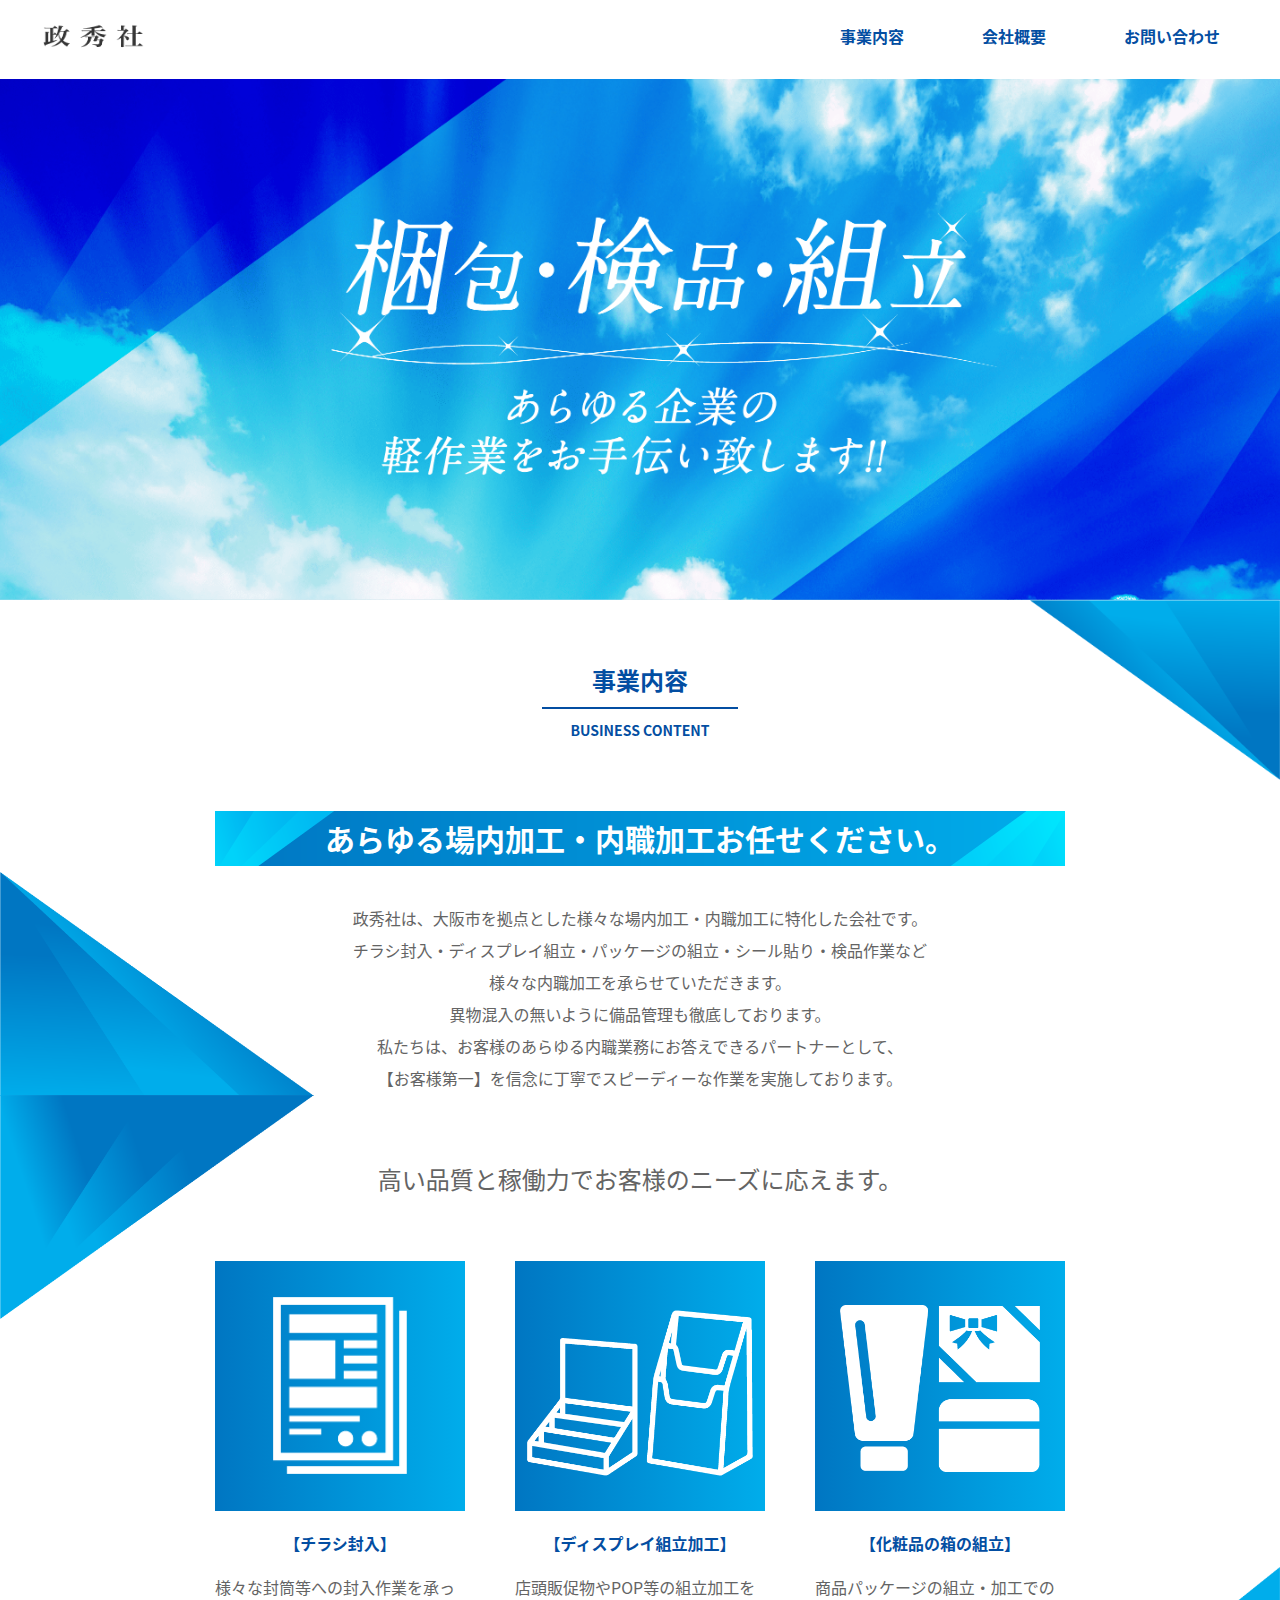
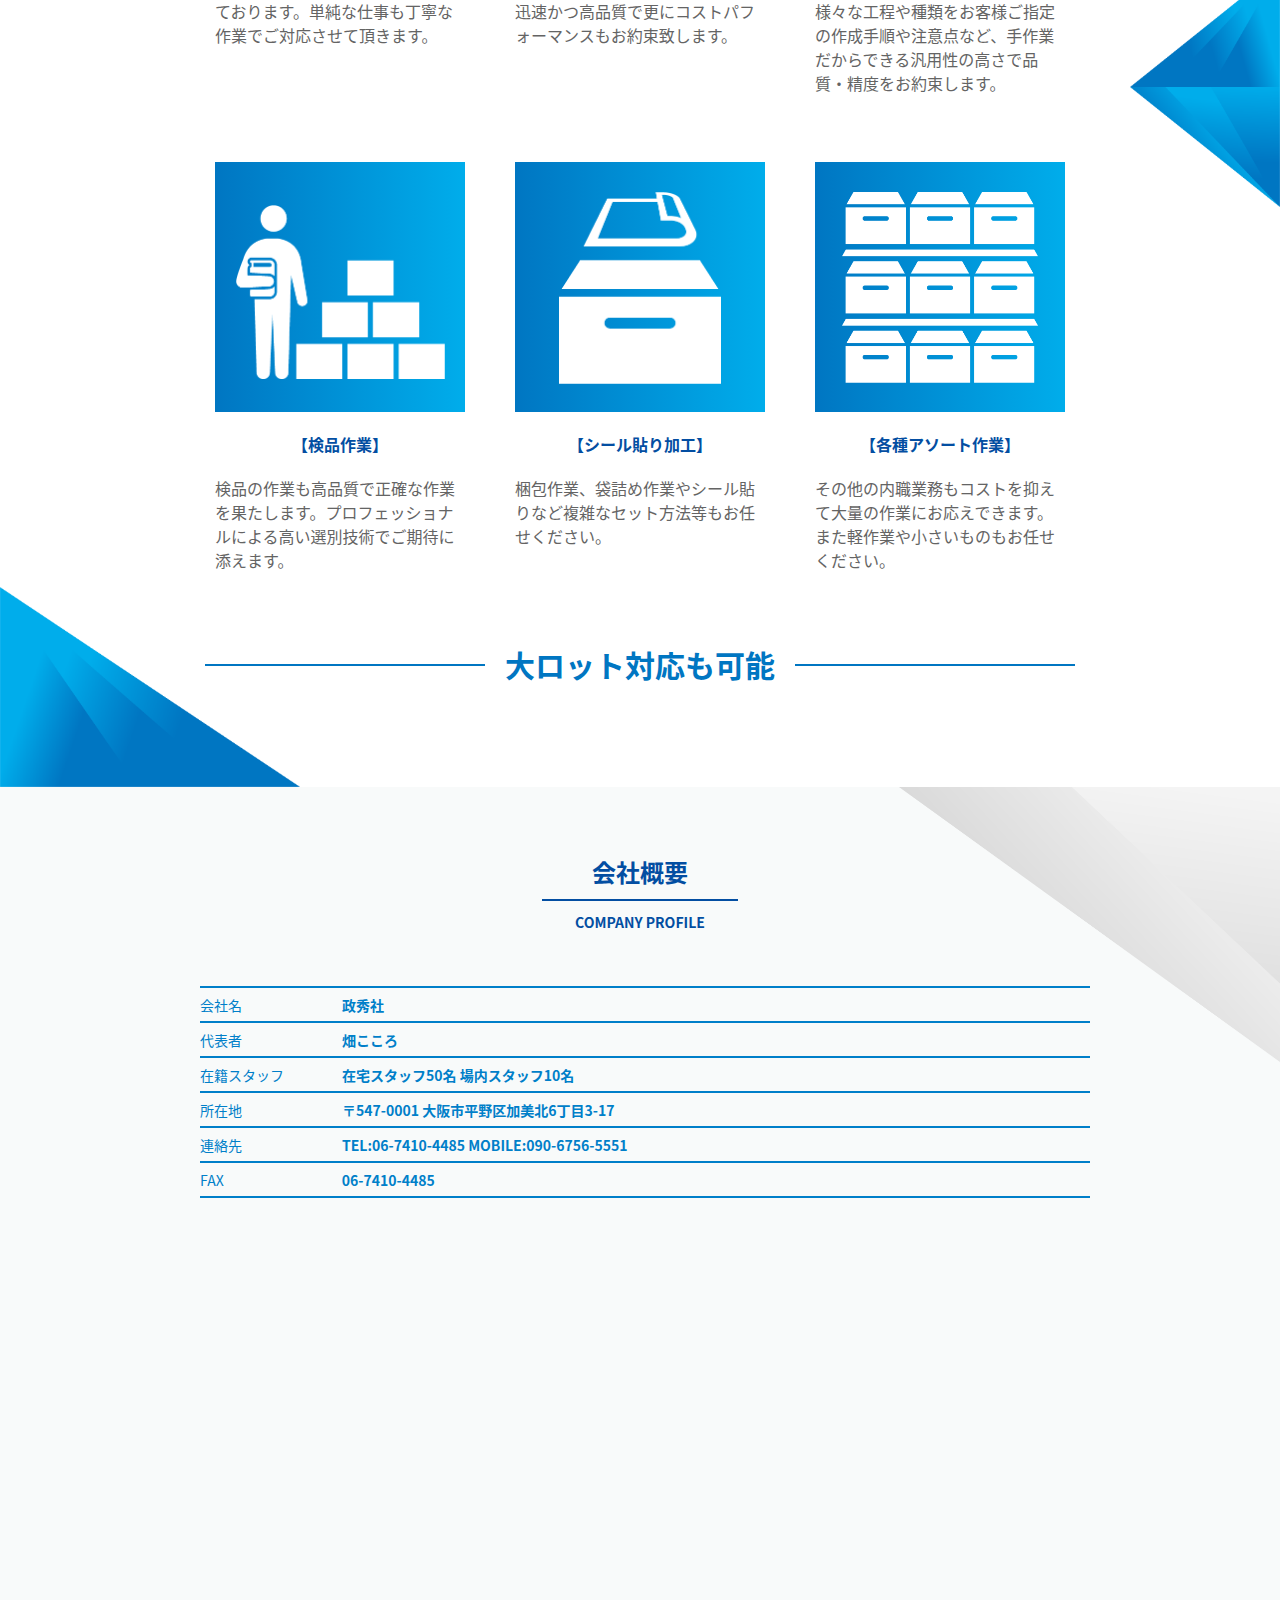
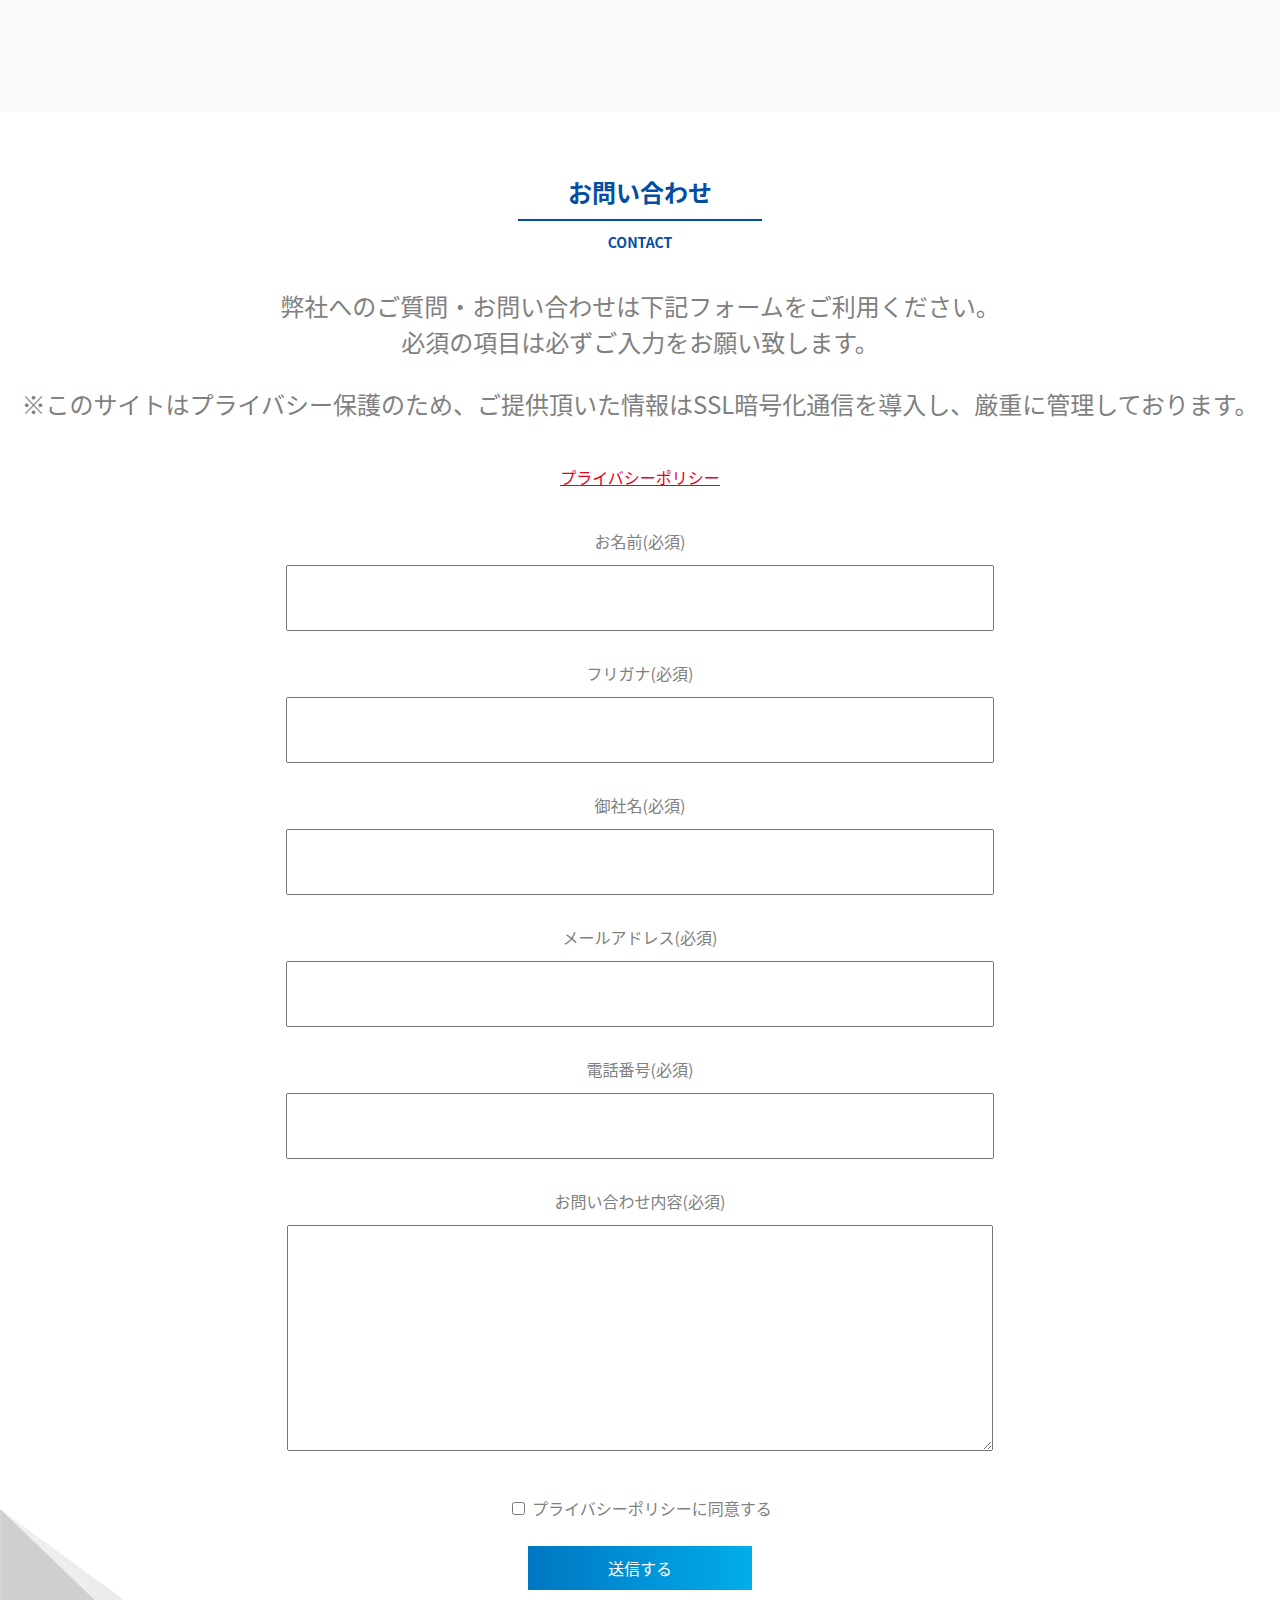
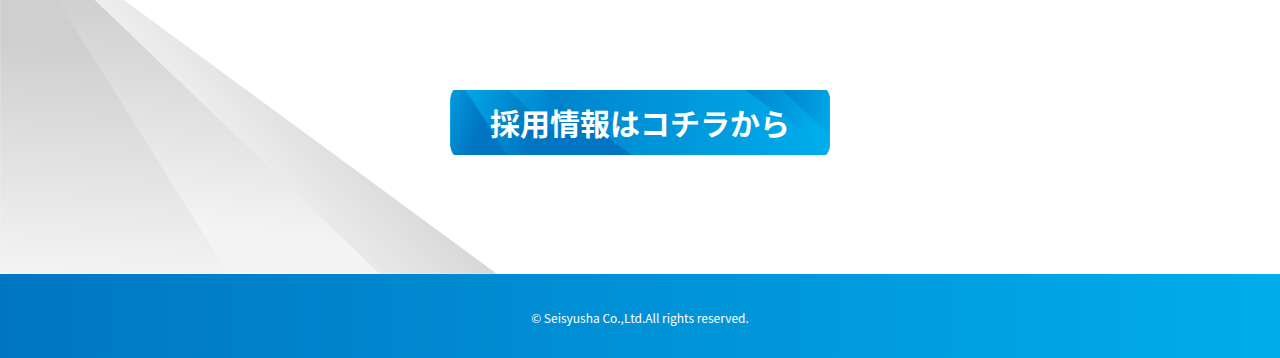
<file: index.html>
<!DOCTYPE html>
<html lang="ja">

<head>
    <meta charset="UTF-8">
    <meta http-equiv="X-UA-Compatible" content="IE=edge">
    <meta name="format-detection" content="telephone=no">
    <meta name="viewport" content="width=device-width, initial-scale=1.0">
    <title>政秀社</title>
    <link rel="stylesheet" href="./css/reset.css">
    <link rel="stylesheet" href="./css/style.css">
</head>

<body>
    <header class="header">
        <div class="header-inner">
            <h1 class="header-logo"><img src="./img/seishusya-logo.png" alt="政秀社"></h1>
            <button class="nav-btn" id="nav-btn" type="button" aria-label="メニュー"><span></span><span></span><span></span></button>
            <div class="nav" id="nav">
                <nav class="nav-wrap">
                    <ul class="nav-list">
                        <li class="item"><a href="#business">事業内容</a></li>
                        <li class="item"><a href="#company">会社概要</a></li>
                        <li class="item" id="contact-line"><a href="#contact">お問い合わせ</a></li>
                        <div class="back-top"><a href="#">TOPに戻る</a></div>
                    </ul>
                </nav>
            </div>
        </div>
    </header>

    <main>
        <section class="business" id="business">
            <div class="inner">
                <h2 class="cmn-title">
                    <div class="main"><a>事業内容</a></div>
                    <div class="sub">BUSINESS CONTENT</div>
                </h2>
                <div class="triangle-1"><img src="./img/triangle-1.png" alt=""></div>
                <div class="triangle-2"><img src="./img/triangle-2.png" alt=""></div>
                <div class="triangle-3"><img src="./img/triangle-3.png" alt=""></div>
                <div class="triangle-4"><img src="./img/triangle-4.png" alt=""></div>
                <div class="triangle-5"><img src="./img/triangle-5.png" alt=""></div>
                <div class="triangle-6"><img src="./img/triangle-6.png" alt=""></div>
                <div class="triangle-sp-1"><img src="./img/triangle-4.png" alt=""></div>
                <div class="triangle-sp-2"><img src="./img/triangle-5.png" alt=""></div>
                <div class="triangle-sp-3"><img src="./img/triangle-2.png" alt=""></div>
                <div class="triangle-sp-4"><img src="./img/triangle-3.png" alt=""></div>
                <div class="business-cont">
                    <div class="business-message">
                        <p class="main-desc">あらゆる場内加工・内職加工<br class="sp">お任せください。</p>
                        <p class="sub-desc">
                            政秀社は、大阪市を拠点とした<br class="sp">様々な場内加工・内職加工に特化した会社です。<br>
                            チラシ封入・ディスプレイ組立・パッケージの組立・<br class="sp">シール貼り・検品作業など<br>
                            様々な内職加工を承らせていただきます。<br>
                            異物混入の無いように備品管理も徹底しております。<br>
                            私たちは、お客様のあらゆる内職業務に<br class="sp">お答えできるパートナーとして、<br>
                            【お客様第一】を信念に<br class="sp">丁寧でスピーディーな作業を<br class="sp">実施しております。
                        </p>
                        <p class="declare">高い品質と稼働力で<br class="sp">お客様のニーズに応えます。</p>
                    </div>
                    <ul class="business-list">
                        <div class="business-list-inner1">
                            <li class="business-item">
                                <div class="image1"><img src="./img/chirashi.png" alt=""></div>
                                <div class="text">
                                    <div class="title">【チラシ封入】</div>
                                    <p class="desc">様々な封筒等への封入作業を承っております。<br class="sp">単純な仕事も丁寧な作業で<br class="sp">ご対応させて頂きます。</p>
                                </div>
                            </li>
                            <li class="business-item">
                                <div class="image2"><img src="./img/display.png" alt=""></div>
                                <div class="text">
                                    <div class="title">【ディスプレイ組立加工】</div>
                                    <p class="desc">店頭販促物やPOP等の組立加工を迅速かつ<br class="sp">高品質で更にコストパフォーマンスも<br class="sp">お約束致します。</p>
                                </div>
                            </li>
                            <li class="business-item">
                                <div class="image3"><img src="./img/cosme.png" alt=""></div>
                                <div class="text">
                                    <div class="title">【化粧品の箱の組立】</div>
                                    <p class="desc">商品パッケージの組立・加工での様々な工程や<br class="sp">種類をお客様ご指定の作成手順や注意点など、<br class="sp">手作業だからできる汎用性の高さで<br class="sp">品質・精度をお約束します。</p>
                                </div>
                            </li>
                        </div>
                        <div class="business-list-inner2">
                            <li class="business-item">
                                <div class="image1"><img src="./img/check.png" alt=""></div>
                                <div class="text">
                                    <div class="title">【検品作業】</div>
                                    <p class="desc">検品の作業も高品質で正確な<br class="sp">作業を果たします。プロフェッショナルによる<br class="sp">高い選別技術でご期待に添えます。</p>
                                </div>
                            </li>
                            <li class="business-item">
                                <div class="image2"><img src="./img/seal.png" alt=""></div>
                                <div class="text">
                                    <div class="title">【シール貼り加工】</div>
                                    <p class="desc">梱包作業、袋詰め作業やシール貼りなど<br class="sp">複雑なセット方法等もお任せください。</p>
                                </div>
                            </li>
                            <li class="business-item">
                                <div class="image3"><img src="./img/assort.png" alt=""></div>
                                <div class="text">
                                    <div class="title">【各種アソート作業】</div>
                                    <p class="desc">その他の内職業務もコストを抑えて大量の<br class="sp">作業にお応えできます。また軽作業や<br class="sp">小さいものもお任せください。</p>
                                </div>
                            </li>
                        </div>
                    </ul>
                    <div class="lot">
                        <p>大ロット対応も可能</p>
                    </div>
                </div>
            </div>
        </section>
        <section class="company" id="company">
            <div class="inner">
                <h2 class="cmn-title">
                    <div class="main"><a>会社概要</a></div>
                    <div class="sub">COMPANY PROFILE</div>
                </h2>
                <div class="company-grey-triangle"><img src="./img/company-grey-triangle.png" alt=""></div>
                <div class="company-cont">
                    <div class="company-list">
                        <div class="row">
                            <dt>会社名</dt>
                            <dd>政秀社</dd>
                        </div>
                        <div class="row">
                            <dt>代表者</dt>
                            <dd>畑こころ</dd>
                        </div>
                        <div class="row">
                            <dt>在籍スタッフ</dt>
                            <dd class="staff">在宅スタッフ50名 場内スタッフ10名</dd>
                        </div>
                        <div class="row">
                            <dt>所在地</dt>
                            <dd>〒547-0001 大阪市平野区加美北6丁目3-17</dd>
                        </div>
                        <div class="row">
                            <dt>連絡先</dt>
                            <dd>TEL:06-7410-4485 MOBILE:090-6756-5551</dd>
                        </div>
                        <div class="row">
                            <dt>FAX</dt>
                            <dd class="fax">06-7410-4485</dd>
                        </div>
                    </div>
                </div>
                <div class="map">
                    <iframe src="https://www.google.com/maps/embed?pb=!1m18!1m12!1m3!1d3282.726730748494!2d135.55328781526424!3d34.63634539416973!2m3!1f0!2f0!3f0!3m2!1i1024!2i768!4f13.1!3m3!1m2!1s0x6000def85a38cc5d%3A0x6b41bdda71db321!2z44CSNTQ3LTAwMDEg5aSn6Ziq5bqc5aSn6Ziq5biC5bmz6YeO5Yy65Yqg576O5YyX77yW5LiB55uu77yT4oiS77yR!5e0!3m2!1sja!2sjp!4v1630941141599!5m2!1sja!2sjp" width="auto" height="auto" style="border:0;" allowfullscreen="" loading="lazy"></iframe>
                </div>
            </div>
        </section>
        <section class="contact" id="contact">
            <div class="inner">
                <h2 class="cmn-title">
                    <div class="main"><a>お問い合わせ</a></div>
                    <div class="sub">CONTACT</div>
                </h2>
                <div class="contact-cont">
                    <div class="text">
                        <p class="main">弊社へのご質問・お問い合わせは<br class="sp">下記フォームをご利用ください。<br>必須の項目は必ずご入力をお願い致します。</p>
                        <p class="sub">※このサイトはプライバシー保護のため、<br class="sp">ご提供頂いた情報は<br class="sp">SSL暗号化通信を導入し、厳重に管理しております。</p>
                    </div>
                    <div class="policy">
                        <p><a href="privacy.html">プライバシーポリシー</a></p>
                    </div>
                    <div class="contact-form">
                        <div class="name">
                            <p>お名前(必須)</p>
                            <input type="text" name="名前" id="form-name">
                        </div>
                        <div class="kana">
                            <p>フリガナ(必須)</p>
                            <input type="text" name="フリガナ" id="form-kana">
                        </div>
                        <div class="company-name">
                            <p>御社名(必須)</p>
                            <input type="text" name="御社名" id="form-company">
                        </div>
                        <div class="address">
                            <p>メールアドレス(必須)</p>
                            <input type="text" name="メールアドレス" id="form-address">
                        </div>
                        <div class="phone">
                            <p>電話番号(必須)</p>
                            <input type="text" name="電話番号" id="form-phone">
                        </div>
                        <div class="textarea">
                            <p>お問い合わせ内容(必須)</p>
                            <textarea name="お問い合わせ内容" id="text" ></textarea>
                        </div>
                    </div>
                    <div class="checkbox">
                        <input type="checkbox" id="01-A" name="checkbox01" >
                        <label for="01-A" class="checkbox01">プライバシーポリシーに同意する</label>
                    </div>
                    <div class="submit-btn">
                        <div class="submit"><a href="#">送信する</a></div>
                    </div>
                    <div class="recruit-btn">
                        <div class="recruit"><a href="https://www.baitoru.com/kansai/jlist/osaka/osakashi/osakashihiranoku/job61090759/">採用情報はコチラから</a></div>
                    </div>
                </div>
                <div class="grey-triangle"><img src="./img/grey-triangle.png" alt=""></div>
            </div>
            <!-- トップに戻るボタン -->
            <a href="#" class="back-to-top">⋀</a>
        </section>
        <footer class="footer">
            <div class="inner">
                <small>&copy; Seisyusha Co.,Ltd.All rights reserved.</small>
            </div>
        </footer>
    </main>
    <script src="https://code.jquery.com/jquery-3.4.1.min.js"></script>
    <script src="./js/script.js"></script>

</body>

</html>
</file>
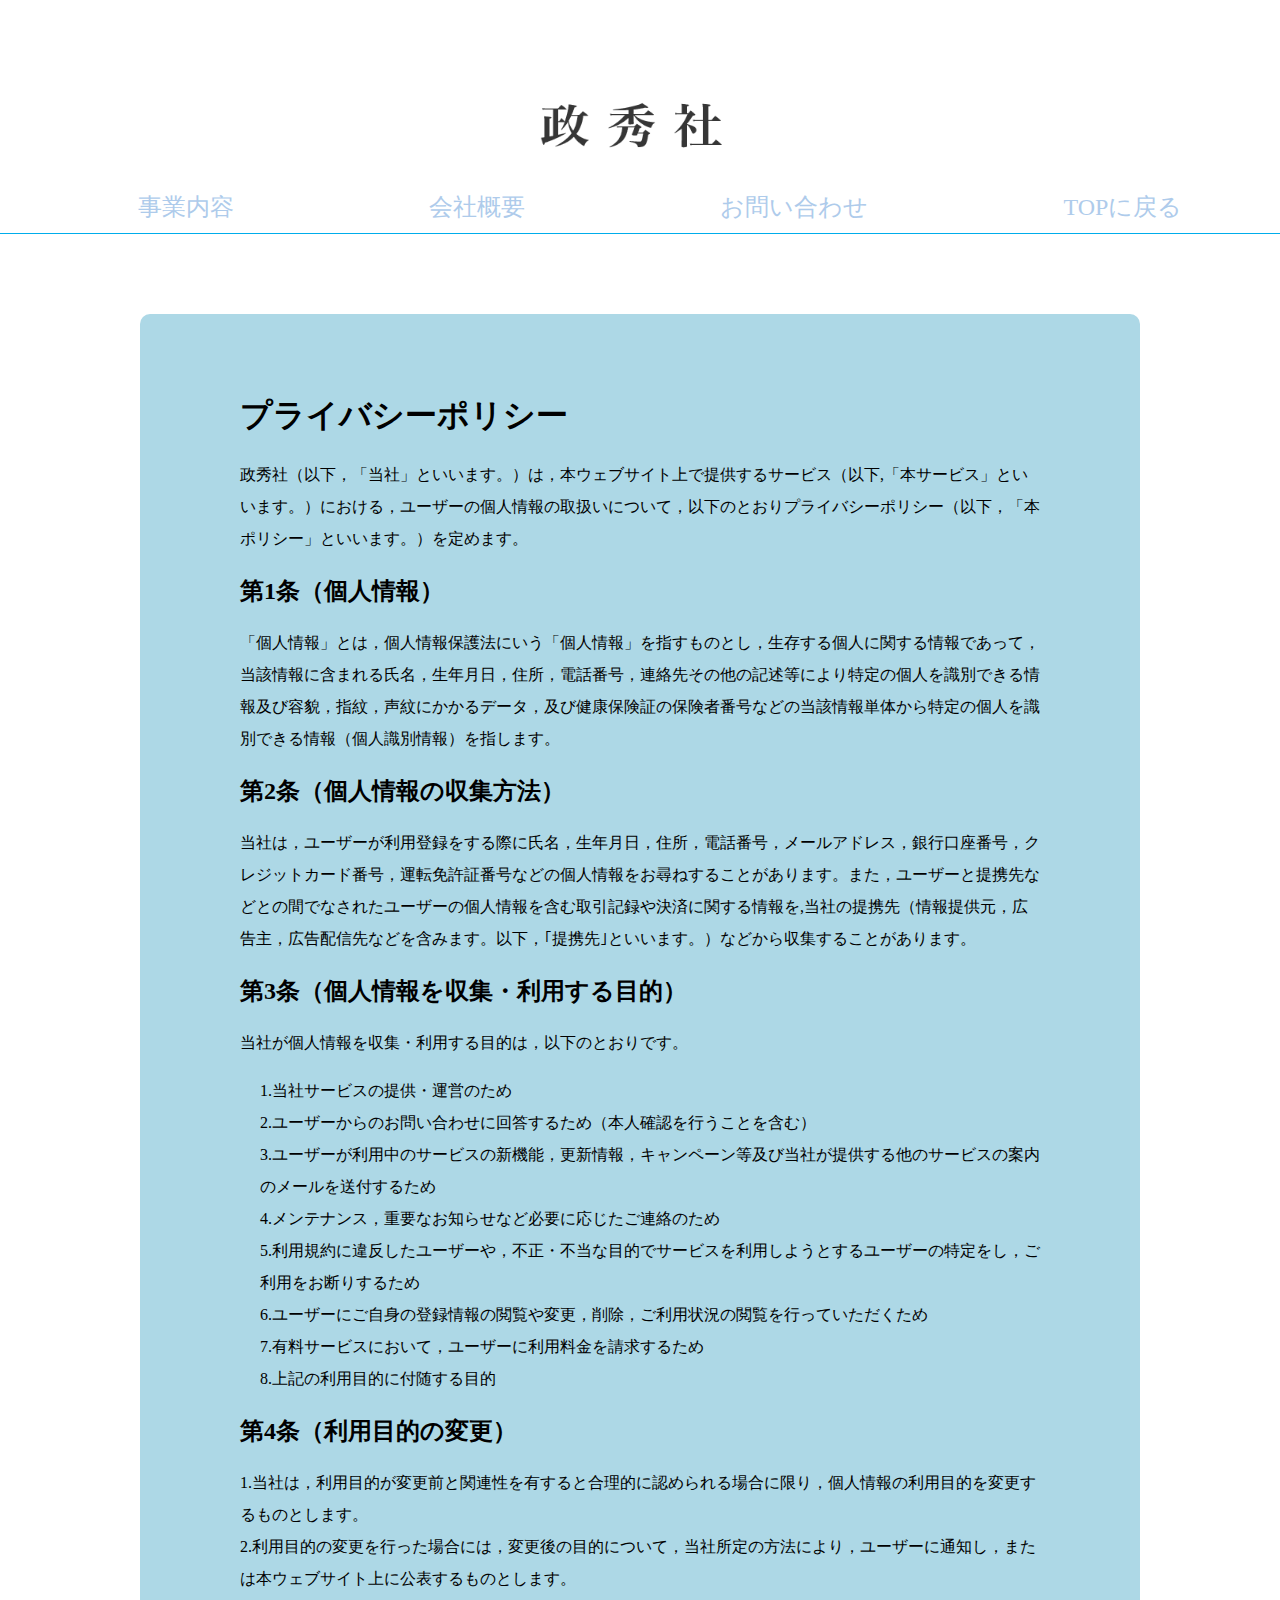
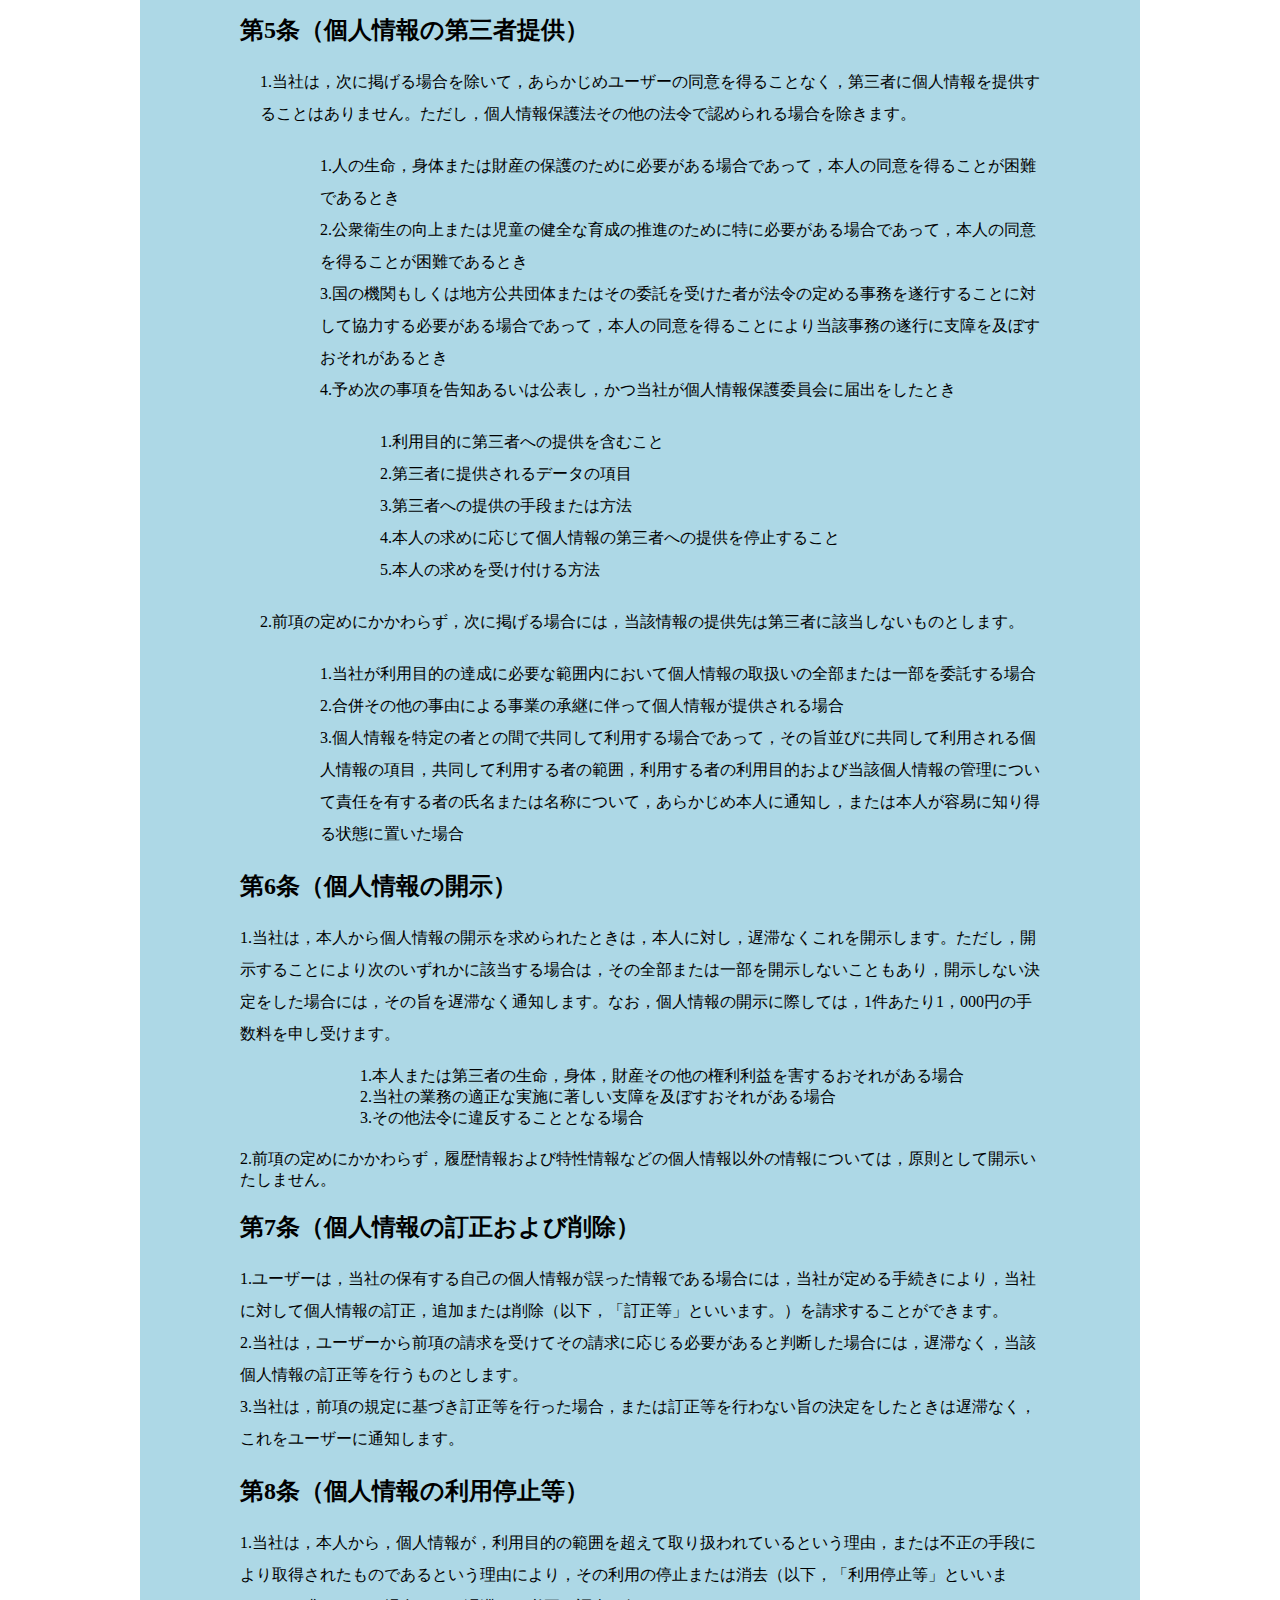
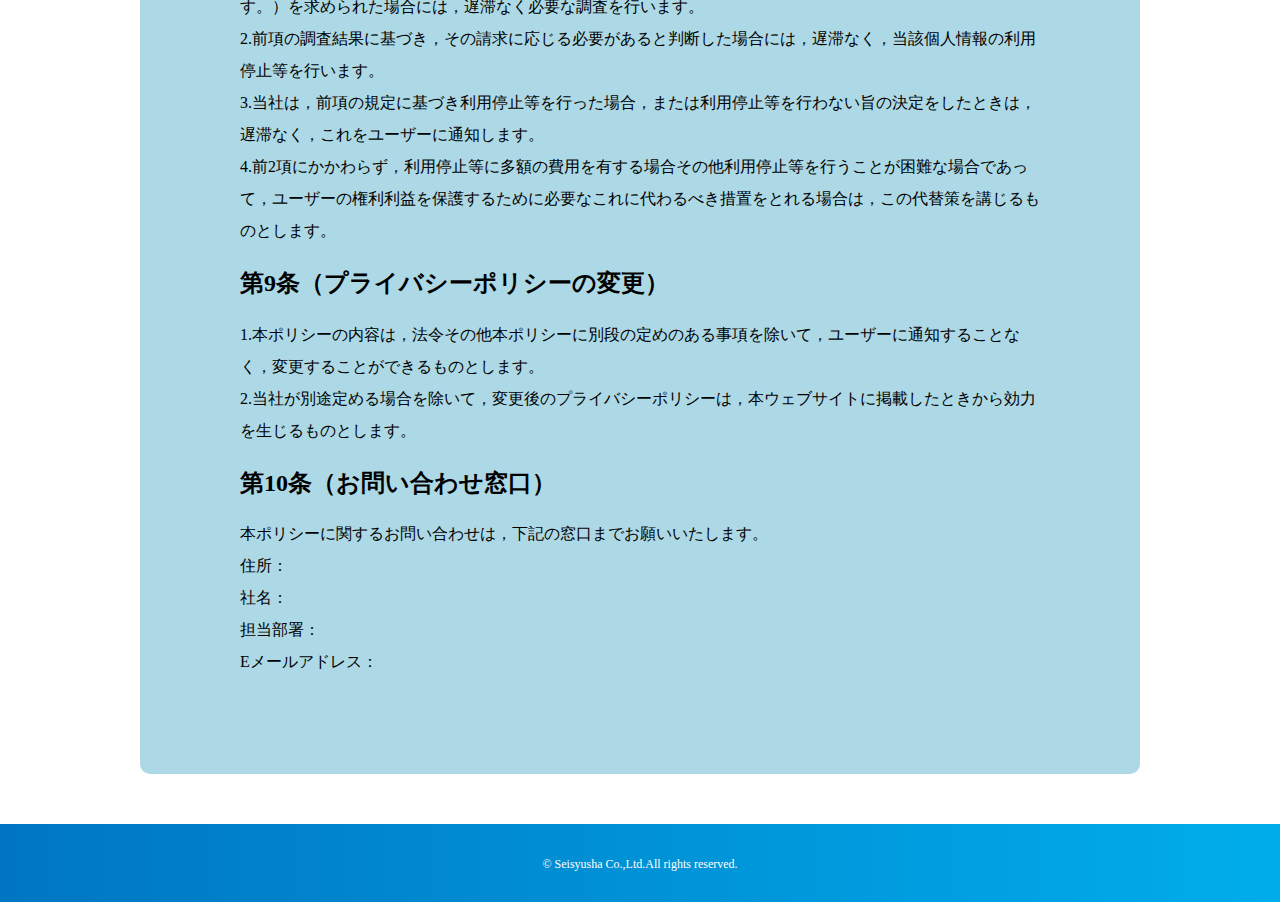
<file: privacy.html>
<!DOCTYPE html>
<html lang="ja">
<head>
    <meta charset="UTF-8">
    <meta http-equiv="X-UA-Compatible" content="IE=edge">
    <meta name="viewport" content="width=device-width, initial-scale=1.0">
    <title>プライバシーポリシー</title>
    <link rel="stylesheet" href="./css/privacy.css">
</head>
<body>
    <header class="header">
        <div class="header-inner">
            <h1 class="header-logo"><img src="./img/seishusya-logo.png" alt="政秀社"></h1>
            <div class="nav" id="nav">
                <nav class="nav-wrap">
                    <ul class="nav-list">
                        <li class="item"><a href="index.html#business">事業内容</a></li>
                        <li class="item"><a href="index.html#company">会社概要</a></li>
                        <li class="item" id="contact-line"><a href="index.html#contact">お問い合わせ</a></li>
                        <div class="back-to-top"><a href="index.html">TOPに戻る</a></div>
                    </ul>
                </nav>
            </div>
        </div>
    </header>

    <main>
    <section class="policy">
        <h1>プライバシーポリシー</h1>
        <p>
            政秀社（以下，「当社」といいます。）は，本ウェブサイト上で提供するサービス（以下,「本サービス」といいます。）における，ユーザーの個人情報の取扱いについて，以下のとおりプライバシーポリシー（以下，「本ポリシー」といいます。）を定めます。
        </p>
        <div class="policy-1">
            <h2>第1条（個人情報）</h2>
            <p>
                「個人情報」とは，個人情報保護法にいう「個人情報」を指すものとし，生存する個人に関する情報であって，当該情報に含まれる氏名，生年月日，住所，電話番号，連絡先その他の記述等により特定の個人を識別できる情報及び容貌，指紋，声紋にかかるデータ，及び健康保険証の保険者番号などの当該情報単体から特定の個人を識別できる情報（個人識別情報）を指します。
            </p>
        </div>
        <div class="policy-2">
            <h2>第2条（個人情報の収集方法）</h2>
            <p>
            当社は，ユーザーが利用登録をする際に氏名，生年月日，住所，電話番号，メールアドレス，銀行口座番号，クレジットカード番号，運転免許証番号などの個人情報をお尋ねすることがあります。また，ユーザーと提携先などとの間でなされたユーザーの個人情報を含む取引記録や決済に関する情報を,当社の提携先（情報提供元，広告主，広告配信先などを含みます。以下，｢提携先｣といいます。）などから収集することがあります。

            </p>
        </div>
        <div class="policy-3">
        <h2>第3条（個人情報を収集・利用する目的）</h2>
            <p>
            当社が個人情報を収集・利用する目的は，以下のとおりです。<br>
            <div class="box-1">
                1.当社サービスの提供・運営のため<br>
                2.ユーザーからのお問い合わせに回答するため（本人確認を行うことを含む）<br>
                3.ユーザーが利用中のサービスの新機能，更新情報，キャンペーン等及び当社が提供する他のサービスの案内のメールを送付するため<br>
                4.メンテナンス，重要なお知らせなど必要に応じたご連絡のため<br>
                5.利用規約に違反したユーザーや，不正・不当な目的でサービスを利用しようとするユーザーの特定をし，ご利用をお断りするため<br>
                6.ユーザーにご自身の登録情報の閲覧や変更，削除，ご利用状況の閲覧を行っていただくため<br>
                7.有料サービスにおいて，ユーザーに利用料金を請求するため<br>
                8.上記の利用目的に付随する目的
            </div>
            </p>
        </div>
        <div class="policy-4">
        <h2>第4条（利用目的の変更）</h2>
            <p>
            1.当社は，利用目的が変更前と関連性を有すると合理的に認められる場合に限り，個人情報の利用目的を変更するものとします。<br>
            2.利用目的の変更を行った場合には，変更後の目的について，当社所定の方法により，ユーザーに通知し，または本ウェブサイト上に公表するものとします。

            </p>
        </div>
        <div class="policy-5">
        <h2>第5条（個人情報の第三者提供）</h2>
            <div class="box-1">
            1.当社は，次に掲げる場合を除いて，あらかじめユーザーの同意を得ることなく，第三者に個人情報を提供することはありません。ただし，個人情報保護法その他の法令で認められる場合を除きます。
            <div class="box-2">1.人の生命，身体または財産の保護のために必要がある場合であって，本人の同意を得ることが困難であるとき<br>
            2.公衆衛生の向上または児童の健全な育成の推進のために特に必要がある場合であって，本人の同意を得ることが困難であるとき<br>
            3.国の機関もしくは地方公共団体またはその委託を受けた者が法令の定める事務を遂行することに対して協力する必要がある場合であって，本人の同意を得ることにより当該事務の遂行に支障を及ぼすおそれがあるとき<br>
            4.予め次の事項を告知あるいは公表し，かつ当社が個人情報保護委員会に届出をしたとき
            </div>
            <div class="box-3">
            1.利用目的に第三者への提供を含むこと<br>
            2.第三者に提供されるデータの項目<br>
            3.第三者への提供の手段または方法<br>
            4.本人の求めに応じて個人情報の第三者への提供を停止すること<br>
            5.本人の求めを受け付ける方法
            </div>
            <div class="box-5">
            2.前項の定めにかかわらず，次に掲げる場合には，当該情報の提供先は第三者に該当しないものとします。
            </div>
            <div class="box-6">
            1.当社が利用目的の達成に必要な範囲内において個人情報の取扱いの全部または一部を委託する場合<br>
            2.合併その他の事由による事業の承継に伴って個人情報が提供される場合<br>
            3.個人情報を特定の者との間で共同して利用する場合であって，その旨並びに共同して利用される個人情報の項目，共同して利用する者の範囲，利用する者の利用目的および当該個人情報の管理について責任を有する者の氏名または名称について，あらかじめ本人に通知し，または本人が容易に知り得る状態に置いた場合
            </div>
        </div>
            </div>
        </div>
        <div class="policy-6">
        <h2>第6条（個人情報の開示）</h2>
            <p>
            1.当社は，本人から個人情報の開示を求められたときは，本人に対し，遅滞なくこれを開示します。ただし，開示することにより次のいずれかに該当する場合は，その全部または一部を開示しないこともあり，開示しない決定をした場合には，その旨を遅滞なく通知します。なお，個人情報の開示に際しては，1件あたり1，000円の手数料を申し受けます。
            <div class="box-7">
            1.本人または第三者の生命，身体，財産その他の権利利益を害するおそれがある場合<br>
            2.当社の業務の適正な実施に著しい支障を及ぼすおそれがある場合<br>
            3.その他法令に違反することとなる場合
            </div>
            <div class="box-8">
            2.前項の定めにかかわらず，履歴情報および特性情報などの個人情報以外の情報については，原則として開示いたしません。
            </div>
        </p>
        </div>
        <div class="policy-7">
        <h2>第7条（個人情報の訂正および削除）</h2>
            <p>
            1.ユーザーは，当社の保有する自己の個人情報が誤った情報である場合には，当社が定める手続きにより，当社に対して個人情報の訂正，追加または削除（以下，「訂正等」といいます。）を請求することができます。<br>
            2.当社は，ユーザーから前項の請求を受けてその請求に応じる必要があると判断した場合には，遅滞なく，当該個人情報の訂正等を行うものとします。<br>
            3.当社は，前項の規定に基づき訂正等を行った場合，または訂正等を行わない旨の決定をしたときは遅滞なく，これをユーザーに通知します。<br>

            </p>
        </div>
        <div class="policy-8">
        <h2>第8条（個人情報の利用停止等）</h2>
            <p>
            1.当社は，本人から，個人情報が，利用目的の範囲を超えて取り扱われているという理由，または不正の手段により取得されたものであるという理由により，その利用の停止または消去（以下，「利用停止等」といいます。）を求められた場合には，遅滞なく必要な調査を行います。<br>
            2.前項の調査結果に基づき，その請求に応じる必要があると判断した場合には，遅滞なく，当該個人情報の利用停止等を行います。<br>
            3.当社は，前項の規定に基づき利用停止等を行った場合，または利用停止等を行わない旨の決定をしたときは，遅滞なく，これをユーザーに通知します。<br>
            4.前2項にかかわらず，利用停止等に多額の費用を有する場合その他利用停止等を行うことが困難な場合であって，ユーザーの権利利益を保護するために必要なこれに代わるべき措置をとれる場合は，この代替策を講じるものとします。

            </p>
        </div>
        <div class="policy-9">
        <h2>第9条（プライバシーポリシーの変更）</h2>
            <p>
            1.本ポリシーの内容は，法令その他本ポリシーに別段の定めのある事項を除いて，ユーザーに通知することなく，変更することができるものとします。<br>
            2.当社が別途定める場合を除いて，変更後のプライバシーポリシーは，本ウェブサイトに掲載したときから効力を生じるものとします。

            </p>
        </div>
        <div class="policy-10">
            <h2>第10条（お問い合わせ窓口）</h2>
            <p>
                本ポリシーに関するお問い合わせは，下記の窓口までお願いいたします。<br>

                住所：<br>
                社名：<br>
                担当部署：<br>
                Eメールアドレス：<br>
            </p>
        </div>
    </section>
    <footer class="footer">
        <div class="inner">
            <small>&copy; Seisyusha Co.,Ltd.All rights reserved.</small>
        </div>
    </footer>
</main>
</body>
</html>
</file>
<file: css/style.css>
body {
  font-size: 16px;
  line-height: 1.5;
  font-family: "Noto Sans CJK JP";
}

a {
  color: #000000;
  text-decoration: none;
}

img {
  width: 100%;
  height: auto;
}

.cmn-title {
  text-align: center;
  font-family: "Noto Sans CJK JP";
  font-weight: bold;
}

.cmn-title .main {
  font-size: 24px;
  margin-top: 62px;
}

.cmn-title .main a {
  color: #034ea2;
  border-bottom: 1px solid #034ea2;
  border-bottom-width: 2px;
  padding-right: 50px;
  padding-left: 50px;
  padding-bottom: 10px;
}

.cmn-title .sub {
  font-size: 14px;
  margin-top: 22px;
  color: #034ea2;
}

header {
  background-image: url(../img/seishuusya-image.png);
  background-position: center;
  background-size: cover;
  height: 600px;
  max-width: 1920px;
  margin-left: auto;
  margin-right: auto;
}

@media print, screen and (max-width: 670px) {
  header {
    background-image: url(../img/sp-bg.png);
  }
}

header .header-inner {
  position: fixed;
  display: -webkit-box;
  display: -ms-flexbox;
  display: flex;
  -webkit-box-pack: justify;
      -ms-flex-pack: justify;
          justify-content: space-between;
  background-color: #fff;
  padding-bottom: 10px;
  width: 100%;
  z-index: 2;
}

@media print, screen and (min-width: 768px) {
  header .header-inner {
    position: relative;
    width: initial;
  }
}

header .header-logo {
  margin-left: 43px;
  margin-top: 24px;
}

header .header-logo img {
  width: 110px;
  height: 30px;
}

header .nav-btn {
  color: #000;
  width: 52px;
  height: 30px;
  -webkit-appearance: none;
     -moz-appearance: none;
          appearance: none;
  background: transparent;
  border: none;
  font: inherit;
  outline: none;
  position: relative;
  right: 30px;
  margin-top: 20px;
}

@media print, screen and (min-width: 768px) {
  header .nav-btn {
    display: none;
  }
}

header .nav-btn.-active span {
  top: 0;
  bottom: 0;
  margin: auto;
  -webkit-transition: -webkit-transform 0.3s ease;
  transition: -webkit-transform 0.3s ease;
  transition: transform 0.3s ease;
  transition: transform 0.3s ease, -webkit-transform 0.3s ease;
}

header .nav-btn.-active span:first-child {
  -webkit-transform: rotate(45deg);
          transform: rotate(45deg);
}

header .nav-btn.-active span:nth-child(2) {
  -webkit-transform: rotate(45deg);
          transform: rotate(45deg);
}

header .nav-btn.-active span:last-child {
  -webkit-transform: rotate(-45deg);
          transform: rotate(-45deg);
}

header .nav-btn span {
  position: absolute;
  width: 50px;
  height: 3px;
  background-color: #00a0e9;
  display: block;
  -webkit-transition: -webkit-transform 0.3s ease;
  transition: -webkit-transform 0.3s ease;
  transition: transform 0.3s ease;
  transition: transform 0.3s ease, -webkit-transform 0.3s ease;
}

header .nav-btn span:first-child {
  top: 0;
}

header .nav-btn span:nth-child(2) {
  top: 0;
  bottom: 0;
  margin: auto;
}

header .nav-btn span:last-child {
  bottom: 0;
}

header .nav {
  position: fixed;
  left: 0;
  top: 68px;
  width: 100%;
  background-color: #fff;
  border-top: 3px solid #00a0e9;
  padding-top: 50px;
  z-index: 1;
  opacity: 0;
  visibility: hidden;
  -webkit-transition: opacity 0.3s ease;
  transition: opacity 0.3s ease;
}

@media print, screen and (min-width: 768px) {
  header .nav {
    position: relative;
    width: initial;
    background-color: transparent;
    padding-top: 0;
    z-index: 3;
    left: inherit;
    right: 0;
    top: 24px;
    opacity: 1;
    visibility: visible;
    border: none;
  }
}

header .nav.-active {
  opacity: 1;
  visibility: visible;
  -webkit-transition: opacity 0.3s ease;
  transition: opacity 0.3s ease;
}

header .nav-list {
  text-align: center;
  padding-bottom: 45px;
}

@media print, screen and (min-width: 768px) {
  header .nav-list {
    display: -webkit-box;
    display: -ms-flexbox;
    display: flex;
    margin-right: 60px;
  }
}

header .nav-list .item + .item {
  margin-top: 40px;
}

@media print, screen and (min-width: 768px) {
  header .nav-list .item + .item {
    margin-left: 78px;
    margin-top: 0;
  }
}

header .nav-list .item a {
  color: #034ea2;
  font-size: 24px;
  font-weight: bold;
  border-bottom: 1px solid #00a0e9;
  border-bottom-width: 1px;
  padding-right: 243px;
  padding-left: 243px;
  padding-bottom: 10px;
}

@media print, screen and (min-width: 768px) {
  header .nav-list .item a {
    color: #034ea2;
    font-family: "Noto Sans CJK JP";
    font-size: 16px;
    text-decoration: none;
    border: none;
    padding: 0;
  }
}

@media print, screen and (max-width: 590px) {
  header .nav-list .item a {
    padding-right: 100px;
    padding-left: 100px;
  }
}

header .nav-list .item a:hover {
  border-bottom: 2px solid #034ea2;
  padding-bottom: 5px;
}

@media print, screen and (max-width: 768px) {
  header .nav-list .item a:hover {
    border-bottom: 1px solid #00a0e9;
  }
}

header .nav-list #contact-line a {
  padding-right: 220px;
  padding-left: 220px;
}

@media print, screen and (min-width: 768px) {
  header .nav-list #contact-line a {
    padding: 0;
  }
}

@media print, screen and (max-width: 590px) {
  header .nav-list #contact-line a {
    padding-right: 77px;
    padding-left: 77px;
  }
}

header .nav-list .back-top {
  margin-top: 40px;
}

header .nav-list .back-top a {
  color: #00a0e9;
  font-weight: bold;
  text-decoration: underline;
}

@media print, screen and (min-width: 768px) {
  header .nav-list .back-top {
    display: none;
  }
}

.footer {
  text-align: center;
  padding-top: 30px;
  padding-bottom: 30px;
  background: -ms-linear-gradient(0deg, #0076c2 0%, #00adeb 100%);
  -ms-filter: "progid:DXImageTransform.Microsoft.gradient(startColorstr='#0076C2', endColorstr='#00ADEB' ,GradientType=0)";
  background: -webkit-gradient(linear, left top, right top, from(#0076c2), to(#00adeb));
  background: linear-gradient(90deg, #0076c2 0%, #00adeb 100%);
  filter: progid:DXImageTransform.Microsoft.gradient(startColorstr='#0076C2',endColorstr='#00ADEB' , GradientType=1);
}

.footer small {
  color: #fff;
  font-size: 12px;
}

.business {
  position: relative;
  max-width: 1920px;
  margin-left: auto;
  margin-right: auto;
}

.business .business-message {
  text-align: center;
}

.business .business-message .main-desc {
  color: #fff;
  font-size: 30px;
  font-weight: bold;
  width: 850px;
  margin-top: 70px;
  margin-left: auto;
  margin-right: auto;
  padding-top: 5px;
  padding-bottom: 5px;
  background-image: url(../img/bg.png);
}

@media print, screen and (max-width: 850px) {
  .business .business-message .main-desc {
    width: 650px;
    font-size: 24px;
    background-size: cover;
    background-position: center;
    background-repeat: no-repeat;
  }
}

@media print, screen and (max-width: 670px) {
  .business .business-message .main-desc {
    width: 400px;
    font-size: 20px;
    background-image: url(../img/sp-message.png);
    background-size: cover;
    background-position: center;
    background-repeat: no-repeat;
  }
}

@media print, screen and (max-width: 400px) {
  .business .business-message .main-desc {
    width: 350px;
  }
}

@media print, screen and (min-width: 670px) {
  .business .business-message .main-desc .sp {
    display: none;
  }
}

.business .business-message .sub-desc {
  margin-top: 36px;
  line-height: 2;
  color: #646464;
}

@media print, screen and (max-width: 670px) {
  .business .business-message .sub-desc {
    font-size: 18px;
    margin-right: 50px;
    margin-left: 50px;
  }
}

@media print, screen and (max-width: 500px) {
  .business .business-message .sub-desc {
    font-size: 3.5vw;
    margin-right: 20px;
    margin-left: 20px;
  }
}

@media print, screen and (min-width: 780px) {
  .business .business-message .sub-desc .sp {
    display: none;
  }
}

.business .business-message .declare {
  margin-top: 67px;
  font-size: 24px;
  color: #646464;
}

@media print, screen and (min-width: 670px) {
  .business .business-message .declare .sp {
    display: none;
  }
}

.business .business-list {
  margin-top: 64px;
}

.business .business-list-inner1 {
  display: -webkit-box;
  display: -ms-flexbox;
  display: flex;
  width: 850px;
  margin-left: auto;
  margin-right: auto;
}

@media print, screen and (max-width: 960px) {
  .business .business-list-inner1 {
    width: auto;
    display: block;
  }
}

.business .business-list-inner1 .business-item + :nth-child(n + 2) {
  margin-left: 50px;
}

@media print, screen and (max-width: 960px) {
  .business .business-list-inner1 .business-item + :nth-child(n + 2) {
    margin-left: 0;
    margin-top: 80px;
  }
}

.business .business-list-inner1 .image1 {
  background: -ms-linear-gradient(0deg, #0076c2 0%, #00adeb 100%);
  -ms-filter: "progid:DXImageTransform.Microsoft.gradient(startColorstr='#0076C2', endColorstr='#00ADEB' ,GradientType=0)";
  background: -webkit-gradient(linear, left top, right top, from(#0076c2), to(#00adeb));
  background: linear-gradient(90deg, #0076c2 0%, #00adeb 100%);
  filter: progid:DXImageTransform.Microsoft.gradient(startColorstr='#0076C2',endColorstr='#00ADEB' , GradientType=1);
  width: 250px;
  height: 250px;
  text-align: center;
}

@media print, screen and (max-width: 960px) {
  .business .business-list-inner1 .image1 {
    margin-left: auto;
    margin-right: auto;
  }
}

.business .business-list-inner1 .image1 img {
  width: 134px;
  height: 177px;
  margin-top: 36px;
}

.business .business-list-inner1 .image2 {
  background: -ms-linear-gradient(0deg, #0076c2 0%, #00adeb 100%);
  -ms-filter: "progid:DXImageTransform.Microsoft.gradient(startColorstr='#0076C2', endColorstr='#00ADEB' ,GradientType=0)";
  background: -webkit-gradient(linear, left top, right top, from(#0076c2), to(#00adeb));
  background: linear-gradient(90deg, #0076c2 0%, #00adeb 100%);
  filter: progid:DXImageTransform.Microsoft.gradient(startColorstr='#0076C2',endColorstr='#00ADEB' , GradientType=1);
  width: 250px;
  height: 250px;
  text-align: center;
}

@media print, screen and (max-width: 960px) {
  .business .business-list-inner1 .image2 {
    margin-left: auto;
    margin-right: auto;
  }
}

.business .business-list-inner1 .image2 img {
  width: 226px;
  height: 166px;
  margin-top: 49px;
}

.business .business-list-inner1 .image3 {
  background: -ms-linear-gradient(0deg, #0076c2 0%, #00adeb 100%);
  -ms-filter: "progid:DXImageTransform.Microsoft.gradient(startColorstr='#0076C2', endColorstr='#00ADEB' ,GradientType=0)";
  background: -webkit-gradient(linear, left top, right top, from(#0076c2), to(#00adeb));
  background: linear-gradient(90deg, #0076c2 0%, #00adeb 100%);
  filter: progid:DXImageTransform.Microsoft.gradient(startColorstr='#0076C2',endColorstr='#00ADEB' , GradientType=1);
  width: 250px;
  height: 250px;
  text-align: center;
}

@media print, screen and (max-width: 960px) {
  .business .business-list-inner1 .image3 {
    margin-left: auto;
    margin-right: auto;
  }
}

.business .business-list-inner1 .image3 img {
  width: 200px;
  height: 167px;
  margin-top: 44px;
}

.business .business-list-inner1 .title {
  margin-top: 20px;
  margin-bottom: 20px;
  color: #034ea2;
  text-align: center;
  font-family: "Noto Sans CJK JP";
  font-weight: bold;
}

.business .business-list-inner1 .desc {
  color: #646464;
}

@media print, screen and (max-width: 960px) {
  .business .business-list-inner1 .desc {
    text-align: center;
  }
}

@media print, screen and (min-width: 960px) {
  .business .business-list-inner1 .desc .sp {
    display: none;
  }
}

.business .business-list-inner2 {
  display: -webkit-box;
  display: -ms-flexbox;
  display: flex;
  width: 850px;
  margin-left: auto;
  margin-right: auto;
  margin-top: 67px;
}

@media print, screen and (max-width: 960px) {
  .business .business-list-inner2 {
    width: auto;
    display: block;
  }
}

.business .business-list-inner2 .business-item + :nth-child(n + 2) {
  margin-left: 50px;
}

@media print, screen and (max-width: 960px) {
  .business .business-list-inner2 .business-item + :nth-child(n + 2) {
    margin-left: 0;
    margin-top: 80px;
  }
}

.business .business-list-inner2 .image1 {
  background: -ms-linear-gradient(0deg, #0076c2 0%, #00adeb 100%);
  -ms-filter: "progid:DXImageTransform.Microsoft.gradient(startColorstr='#0076C2', endColorstr='#00ADEB' ,GradientType=0)";
  background: -webkit-gradient(linear, left top, right top, from(#0076c2), to(#00adeb));
  background: linear-gradient(90deg, #0076c2 0%, #00adeb 100%);
  filter: progid:DXImageTransform.Microsoft.gradient(startColorstr='#0076C2',endColorstr='#00ADEB' , GradientType=1);
  width: 250px;
  height: 250px;
  text-align: center;
}

@media print, screen and (max-width: 960px) {
  .business .business-list-inner2 .image1 {
    margin-right: auto;
    margin-left: auto;
  }
}

.business .business-list-inner2 .image1 img {
  width: 209px;
  height: 174px;
  margin-top: 43px;
}

.business .business-list-inner2 .image2 {
  background: -ms-linear-gradient(0deg, #0076c2 0%, #00adeb 100%);
  -ms-filter: "progid:DXImageTransform.Microsoft.gradient(startColorstr='#0076C2', endColorstr='#00ADEB' ,GradientType=0)";
  background: -webkit-gradient(linear, left top, right top, from(#0076c2), to(#00adeb));
  background: linear-gradient(90deg, #0076c2 0%, #00adeb 100%);
  filter: progid:DXImageTransform.Microsoft.gradient(startColorstr='#0076C2',endColorstr='#00ADEB' , GradientType=1);
  width: 250px;
  height: 250px;
  text-align: center;
}

@media print, screen and (max-width: 960px) {
  .business .business-list-inner2 .image2 {
    margin-right: auto;
    margin-left: auto;
  }
}

.business .business-list-inner2 .image2 img {
  width: 162px;
  height: 192px;
  margin-top: 30px;
}

.business .business-list-inner2 .image3 {
  background: -ms-linear-gradient(0deg, #0076c2 0%, #00adeb 100%);
  -ms-filter: "progid:DXImageTransform.Microsoft.gradient(startColorstr='#0076C2', endColorstr='#00ADEB' ,GradientType=0)";
  background: -webkit-gradient(linear, left top, right top, from(#0076c2), to(#00adeb));
  background: linear-gradient(90deg, #0076c2 0%, #00adeb 100%);
  filter: progid:DXImageTransform.Microsoft.gradient(startColorstr='#0076C2',endColorstr='#00ADEB' , GradientType=1);
  width: 250px;
  height: 250px;
  text-align: center;
}

@media print, screen and (max-width: 960px) {
  .business .business-list-inner2 .image3 {
    margin-right: auto;
    margin-left: auto;
  }
}

.business .business-list-inner2 .image3 img {
  width: 196px;
  height: 191px;
  margin-top: 30px;
}

.business .business-list-inner2 .title {
  margin-top: 20px;
  margin-bottom: 20px;
  color: #034ea2;
  text-align: center;
  font-family: "Noto Sans CJK JP";
  font-weight: bold;
}

.business .business-list-inner2 .desc {
  color: #646464;
}

@media print, screen and (max-width: 960px) {
  .business .business-list-inner2 .desc {
    text-align: center;
  }
}

@media print, screen and (min-width: 960px) {
  .business .business-list-inner2 .desc .sp {
    display: none;
  }
}

.business .lot {
  font-size: 30px;
  margin-top: 70px;
  font-weight: bold;
  color: #0076c2;
}

@media print, screen and (max-width: 960px) {
  .business .lot {
    font-size: 20px;
  }
}

@media print, screen and (max-width: 420px) {
  .business .lot {
    font-size: 16px;
  }
}

.business .lot p {
  display: -webkit-box;
  display: -ms-flexbox;
  display: flex;
  -webkit-box-align: center;
      -ms-flex-align: center;
          align-items: center;
  -webkit-box-pack: center;
      -ms-flex-pack: center;
          justify-content: center;
}

.business .lot :before {
  content: "";
  width: 280px;
  height: 2px;
  background: #0076c2;
  margin: 0 20px 0 0;
}

@media print, screen and (max-width: 960px) {
  .business .lot :before {
    width: 180px;
  }
}

@media print, screen and (max-width: 760px) {
  .business .lot :before {
    width: 100px;
  }
}

@media print, screen and (max-width: 420px) {
  .business .lot :before {
    width: 60px;
  }
}

.business .lot :after {
  content: "";
  width: 280px;
  height: 2px;
  background: #0076c2;
  margin: 0 0 0 20px;
}

@media print, screen and (max-width: 960px) {
  .business .lot :after {
    width: 180px;
  }
}

@media print, screen and (max-width: 760px) {
  .business .lot :after {
    width: 100px;
  }
}

@media print, screen and (max-width: 420px) {
  .business .lot :after {
    width: 60px;
  }
}

.business .triangle-1 img {
  width: 250px;
  height: 180px;
  position: absolute;
  right: 0;
  top: -62px;
}

@media print, screen and (max-width: 670px) {
  .business .triangle-1 img {
    width: 200px;
    height: 150px;
  }
}

@media print, screen and (max-width: 670px) {
  .business .triangle-1 img {
    top: -62px;
  }
}

.business .triangle-2 img {
  width: 314px;
  height: 224px;
  position: absolute;
  top: 210px;
}

@media print, screen and (max-width: 1200px) {
  .business .triangle-2 img {
    width: 150px;
    height: 120px;
    top: 300px;
  }
}

@media print, screen and (max-width: 850px) {
  .business .triangle-2 img {
    top: 350px;
  }
}

@media print, screen and (max-width: 780px) {
  .business .triangle-2 img {
    top: 380px;
    width: 100px;
    height: 100px;
  }
}

@media print, screen and (max-width: 670px) {
  .business .triangle-2 img {
    width: 120px;
    height: 100px;
    top: 550px;
  }
}

@media print, screen and (max-width: 500px) {
  .business .triangle-2 img {
    width: 90px;
    height: 70px;
    top: 550px;
  }
}

@media print, screen and (max-width: 420px) {
  .business .triangle-2 img {
    width: 60px;
    height: 40px;
    top: 530px;
  }
}

@media print, screen and (max-width: 400px) {
  .business .triangle-2 img {
    bottom: 960px;
  }
}

.business .triangle-3 img {
  width: 314px;
  height: 224px;
  position: absolute;
  top: 433px;
}

@media print, screen and (max-width: 1200px) {
  .business .triangle-3 img {
    width: 150px;
    height: 120px;
    top: 420px;
  }
}

@media print, screen and (max-width: 850px) {
  .business .triangle-3 img {
    top: 470px;
  }
}

@media print, screen and (max-width: 780px) {
  .business .triangle-3 img {
    top: 480px;
    width: 100px;
    height: 100px;
  }
}

@media print, screen and (max-width: 670px) {
  .business .triangle-3 img {
    width: 120px;
    height: 100px;
    top: 650px;
  }
}

@media print, screen and (max-width: 500px) {
  .business .triangle-3 img {
    width: 90px;
    height: 70px;
    top: 620px;
  }
}

@media print, screen and (max-width: 420px) {
  .business .triangle-3 img {
    width: 60px;
    height: 40px;
    top: 570px;
  }
}

@media print, screen and (max-width: 400px) {
  .business .triangle-3 img {
    bottom: 960px;
  }
}

.business .triangle-4 img {
  width: 284px;
  height: 207px;
  position: absolute;
  right: 0;
  bottom: 565px;
}

@media print, screen and (max-width: 1450px) {
  .business .triangle-4 img {
    width: 150px;
    height: 120px;
    bottom: 600px;
  }
}

@media print, screen and (max-width: 1100px) {
  .business .triangle-4 img {
    width: 100px;
    height: 100px;
    bottom: 600px;
  }
}

@media print, screen and (max-width: 960px) {
  .business .triangle-4 img {
    width: 150px;
    height: 120px;
    bottom: 980px;
  }
}

@media print, screen and (max-width: 670px) {
  .business .triangle-4 img {
    width: 120px;
    height: 100px;
  }
}

@media print, screen and (max-width: 500px) {
  .business .triangle-4 img {
    width: 90px;
    height: 70px;
    bottom: 950px;
  }
}

@media print, screen and (max-width: 420px) {
  .business .triangle-4 img {
    width: 60px;
    height: 40px;
  }
}

@media print, screen and (max-width: 400px) {
  .business .triangle-4 img {
    bottom: 1000px;
  }
}

.business .triangle-5 img {
  width: 284px;
  height: 207px;
  position: absolute;
  right: 0;
  bottom: 360px;
}

@media print, screen and (max-width: 1450px) {
  .business .triangle-5 img {
    width: 150px;
    height: 120px;
    bottom: 480px;
  }
}

@media print, screen and (max-width: 1100px) {
  .business .triangle-5 img {
    width: 100px;
    height: 100px;
    bottom: 500px;
  }
}

@media print, screen and (max-width: 960px) {
  .business .triangle-5 img {
    width: 150px;
    height: 120px;
    bottom: 860px;
  }
}

@media print, screen and (max-width: 670px) {
  .business .triangle-5 img {
    width: 120px;
    height: 100px;
    bottom: 880px;
  }
}

@media print, screen and (max-width: 500px) {
  .business .triangle-5 img {
    width: 90px;
    height: 70px;
  }
}

@media print, screen and (max-width: 420px) {
  .business .triangle-5 img {
    width: 60px;
    height: 40px;
    bottom: 910px;
  }
}

@media print, screen and (max-width: 400px) {
  .business .triangle-5 img {
    bottom: 960px;
  }
}

.business .triangle-6 img {
  width: 383px;
  height: 276px;
  position: absolute;
  bottom: -100px;
}

@media print, screen and (max-width: 1300px) {
  .business .triangle-6 img {
    width: 300px;
    height: 200px;
  }
}

@media print, screen and (max-width: 1100px) {
  .business .triangle-6 img {
    width: 200px;
    height: 180px;
  }
}

@media print, screen and (max-width: 420px) {
  .business .triangle-6 img {
    width: 100px;
    height: 150px;
  }
}

@media print, screen and (min-width: 960px) {
  .business .triangle-sp-1 {
    display: none;
  }
}

.business .triangle-sp-1 img {
  position: absolute;
  width: 150px;
  height: 120px;
  right: 0;
  top: 900px;
}

@media print, screen and (max-width: 670px) {
  .business .triangle-sp-1 img {
    width: 120px;
    height: 100px;
    top: 1100px;
  }
}

@media print, screen and (max-width: 500px) {
  .business .triangle-sp-1 img {
    width: 90px;
    height: 70px;
    top: 1100px;
  }
}

@media print, screen and (max-width: 420px) {
  .business .triangle-sp-1 img {
    width: 60px;
    height: 40px;
    top: 1130px;
  }
}

@media print, screen and (min-width: 960px) {
  .business .triangle-sp-2 {
    display: none;
  }
}

.business .triangle-sp-2 img {
  position: absolute;
  width: 150px;
  height: 120px;
  right: 0;
  top: 1020px;
}

@media print, screen and (max-width: 670px) {
  .business .triangle-sp-2 img {
    width: 120px;
    height: 100px;
    top: 1200px;
  }
}

@media print, screen and (max-width: 500px) {
  .business .triangle-sp-2 img {
    width: 90px;
    height: 70px;
    top: 1170px;
  }
}

@media print, screen and (max-width: 420px) {
  .business .triangle-sp-2 img {
    width: 60px;
    height: 40px;
  }
}

@media print, screen and (min-width: 960px) {
  .business .triangle-sp-3 {
    display: none;
  }
}

.business .triangle-sp-3 img {
  width: 150px;
  height: 120px;
  position: absolute;
  top: 1500px;
}

@media print, screen and (max-width: 670px) {
  .business .triangle-sp-3 img {
    width: 120px;
    height: 100px;
    top: 1750px;
  }
}

@media print, screen and (max-width: 500px) {
  .business .triangle-sp-3 img {
    width: 90px;
    height: 70px;
  }
}

@media print, screen and (max-width: 420px) {
  .business .triangle-sp-3 img {
    width: 60px;
    height: 40px;
    top: 1580px;
  }
}

@media print, screen and (min-width: 960px) {
  .business .triangle-sp-4 {
    display: none;
  }
}

.business .triangle-sp-4 img {
  width: 150px;
  height: 120px;
  position: absolute;
  top: 1620px;
}

@media print, screen and (max-width: 670px) {
  .business .triangle-sp-4 img {
    width: 120px;
    height: 100px;
    top: 1850px;
  }
}

@media print, screen and (max-width: 500px) {
  .business .triangle-sp-4 img {
    width: 90px;
    height: 70px;
    top: 1820px;
  }
}

@media print, screen and (max-width: 420px) {
  .business .triangle-sp-4 img {
    width: 60px;
    height: 40px;
    top: 1620px;
  }
}

.company {
  background-image: url(../img/company-background.png);
  background-position: center;
  background-repeat: no-repeat;
  background-size: cover;
  height: 600px;
  padding-top: 5px;
  padding-bottom: 320px;
  margin-top: 100px;
  position: relative;
}

@media print, screen and (max-width: 860px) {
  .company {
    padding-bottom: 580px;
  }
}

@media print, screen and (max-width: 500px) {
  .company {
    padding-bottom: 500px;
  }
}

@media print, screen and (max-width: 400px) {
  .company {
    padding-bottom: 500px;
  }
}

.company .company-list {
  width: 880px;
  margin-left: auto;
  margin-right: auto;
  margin-top: 55px;
}

@media print, screen and (max-width: 860px) {
  .company .company-list {
    width: 650px;
    margin-left: auto;
    margin-right: auto;
  }
}

@media print, screen and (max-width: 650px) {
  .company .company-list {
    width: 500px;
  }
}

@media print, screen and (max-width: 500px) {
  .company .company-list {
    width: 400px;
  }
}

@media print, screen and (max-width: 400px) {
  .company .company-list {
    width: 350px;
  }
}

.company .row {
  display: -webkit-box;
  display: -ms-flexbox;
  display: flex;
  color: #007fc9;
  line-height: 2.5;
  font-size: 14px;
  position: relative;
}

@media print, screen and (max-width: 860px) {
  .company .row {
    display: block;
  }
}

.company .row:before {
  content: "";
  display: block;
  width: 890px;
  height: 2px;
  background-color: #007fc9;
  position: absolute;
  top: -2px;
  bottom: 10px;
  left: 0px;
}

@media print, screen and (max-width: 860px) {
  .company .row:before {
    width: 650px;
  }
}

@media print, screen and (max-width: 650px) {
  .company .row:before {
    width: 500px;
  }
}

@media print, screen and (max-width: 500px) {
  .company .row:before {
    width: 400px;
  }
}

@media print, screen and (max-width: 400px) {
  .company .row:before {
    width: 350px;
  }
}

.company .row:after {
  content: "";
  display: block;
  height: 2px;
  background-color: #007fc9;
  position: absolute;
  bottom: 0;
  width: 890px;
  left: 0px;
}

@media print, screen and (max-width: 860px) {
  .company .row:after {
    width: 650px;
  }
}

@media print, screen and (max-width: 650px) {
  .company .row:after {
    width: 500px;
  }
}

@media print, screen and (max-width: 500px) {
  .company .row:after {
    width: 400px;
  }
}

@media print, screen and (max-width: 400px) {
  .company .row:after {
    width: 350px;
  }
}

@media print, screen and (max-width: 860px) {
  .company .row dt {
    text-align: center;
    font-size: 20px;
    font-weight: bold;
    height: 30px;
  }
}

@media print, screen and (max-width: 860px) and (max-width: 500px) {
  .company .row dt {
    font-size: 18px;
  }
}

.company .row dd {
  margin-left: 100px;
  font-weight: bold;
}

@media print, screen and (max-width: 860px) {
  .company .row dd {
    margin-left: 0;
    text-align: center;
    font-size: 20px;
  }
}

@media print, screen and (max-width: 500px) {
  .company .row dd {
    font-size: 16px;
  }
}

.company .row .staff {
  margin-left: 58px;
}

@media print, screen and (max-width: 860px) {
  .company .row .staff {
    margin-left: 0;
  }
}

.company .row .fax {
  margin-left: 118px;
}

@media print, screen and (max-width: 860px) {
  .company .row .fax {
    margin-left: 0;
  }
}

.company .map {
  position: relative;
  width: 880px;
  height: 400px;
  margin-left: auto;
  margin-right: auto;
  margin-top: 60px;
}

@media print, screen and (max-width: 860px) {
  .company .map {
    width: 650px;
  }
}

@media print, screen and (max-width: 650px) {
  .company .map {
    width: 500px;
  }
}

@media print, screen and (max-width: 500px) {
  .company .map {
    width: 400px;
  }
}

@media print, screen and (max-width: 400px) {
  .company .map {
    width: 350px;
  }
}

.company .map iframe {
  position: absolute;
  top: 0;
  left: 0;
  width: 100%;
  height: 100%;
}

@media print, screen and (min-width: 1100px) {
  .company .company-grey-triangle {
    display: none;
  }
}

.company .company-grey-triangle img {
  position: absolute;
  right: 0;
  top: 0;
  width: 300px;
  height: 200px;
}

@media print, screen and (max-width: 670px) {
  .company .company-grey-triangle img {
    width: 200px;
    height: 160px;
  }
}

@media print, screen and (max-width: 420px) {
  .company .company-grey-triangle img {
    width: 160px;
    height: 120px;
  }
}

.contact {
  position: relative;
  height: 1700px;
  max-width: 1920px;
  margin-left: auto;
  margin-right: auto;
}

@media print, screen and (max-width: 850px) {
  .contact {
    height: 1750px;
  }
}

.contact .text {
  text-align: center;
  color: #808080;
}

.contact .text .main {
  margin-top: 35px;
  font-size: 24px;
}

@media print, screen and (max-width: 500px) {
  .contact .text .main {
    margin-left: 50px;
    margin-right: 50px;
    font-size: 18px;
  }
}

@media print, screen and (max-width: 460px) {
  .contact .text .main {
    font-size: 3vw;
  }
}

@media print, screen and (min-width: 850px) {
  .contact .text .main .sp {
    display: none;
  }
}

.contact .text .sub {
  margin-top: 26px;
  font-size: 20px;
  font-size: 24px;
}

@media print, screen and (max-width: 500px) {
  .contact .text .sub {
    margin-left: 50px;
    margin-right: 50px;
    font-size: 16px;
  }
}

@media print, screen and (max-width: 460px) {
  .contact .text .sub {
    font-size: 3vw;
  }
}

@media print, screen and (min-width: 850px) {
  .contact .text .sub .sp {
    display: none;
    font-size: 14px;
  }
}

.contact .policy {
  text-align: center;
  margin-top: 43px;
}

.contact .policy p {
  color: #e5001e;
  text-decoration: underline;
}

.contact .policy p a {
  color: #e5001e;
  text-decoration: underline;
}

.contact .contact-form {
  margin-top: 40px;
}

.contact .contact-form .name {
  text-align: center;
  color: #808080;
}

.contact .contact-form .name p {
  margin-bottom: 12px;
}

.contact .contact-form .name #form-name {
  width: 700px;
  height: 60px;
  font-size: 120%;
}

@media print, screen and (max-width: 720px) {
  .contact .contact-form .name #form-name {
    width: 500px;
  }
}

@media print, screen and (max-width: 500px) {
  .contact .contact-form .name #form-name {
    width: 350px;
  }
}

.contact .contact-form .kana {
  text-align: center;
  color: #808080;
  margin-top: 30px;
}

.contact .contact-form .kana p {
  margin-bottom: 12px;
}

.contact .contact-form .kana #form-kana {
  width: 700px;
  height: 60px;
  font-size: 120%;
}

@media print, screen and (max-width: 720px) {
  .contact .contact-form .kana #form-kana {
    width: 500px;
  }
}

@media print, screen and (max-width: 500px) {
  .contact .contact-form .kana #form-kana {
    width: 350px;
  }
}

.contact .contact-form .company-name {
  text-align: center;
  color: #808080;
}

.contact .contact-form .company-name p {
  margin-top: 30px;
  margin-bottom: 12px;
}

.contact .contact-form .company-name #form-company {
  width: 700px;
  height: 60px;
  font-size: 120%;
}

@media print, screen and (max-width: 720px) {
  .contact .contact-form .company-name #form-company {
    width: 500px;
  }
}

@media print, screen and (max-width: 500px) {
  .contact .contact-form .company-name #form-company {
    width: 350px;
  }
}

.contact .contact-form .address {
  text-align: center;
  color: #808080;
  margin-top: 30px;
}

.contact .contact-form .address p {
  margin-bottom: 12px;
}

.contact .contact-form .address #form-address {
  width: 700px;
  height: 60px;
  font-size: 120%;
}

@media print, screen and (max-width: 720px) {
  .contact .contact-form .address #form-address {
    width: 500px;
  }
}

@media print, screen and (max-width: 500px) {
  .contact .contact-form .address #form-address {
    width: 350px;
  }
}

.contact .contact-form .phone {
  text-align: center;
  color: #808080;
  margin-top: 30px;
}

.contact .contact-form .phone p {
  margin-bottom: 12px;
}

.contact .contact-form .phone #form-phone {
  width: 700px;
  height: 60px;
  font-size: 120%;
}

@media print, screen and (max-width: 720px) {
  .contact .contact-form .phone #form-phone {
    width: 500px;
  }
}

@media print, screen and (max-width: 500px) {
  .contact .contact-form .phone #form-phone {
    width: 350px;
  }
}

.contact .contact-form .textarea {
  text-align: center;
  color: #808080;
  margin-top: 30px;
}

.contact .contact-form .textarea p {
  margin-bottom: 12px;
}

.contact .contact-form .textarea #text {
  width: 700px;
  height: 220px;
  font-size: 120%;
}

@media print, screen and (max-width: 720px) {
  .contact .contact-form .textarea #text {
    width: 500px;
  }
}

@media print, screen and (max-width: 500px) {
  .contact .contact-form .textarea #text {
    width: 350px;
  }
}

.contact .checkbox {
  text-align: center;
  margin-top: 40px;
  color: #808080;
}

.contact .submit-btn {
  text-align: center;
  margin-top: 36px;
}

.contact .submit-btn a {
  color: #fff;
  padding-top: 10px;
  padding-bottom: 10px;
  padding-right: 80px;
  padding-left: 80px;
  background: -ms-linear-gradient(0deg, #0076c2 0%, #00adeb 100%);
  -ms-filter: "progid:DXImageTransform.Microsoft.gradient(startColorstr='#0076C2', endColorstr='#00ADEB' ,GradientType=0)";
  background: -webkit-gradient(linear, left top, right top, from(#0076c2), to(#00adeb));
  background: linear-gradient(90deg, #0076c2 0%, #00adeb 100%);
  filter: progid:DXImageTransform.Microsoft.gradient(startColorstr='#0076C2',endColorstr='#00ADEB' , GradientType=1);
}

.contact .recruit-btn {
  text-align: center;
  margin-top: 110px;
  background-image: url(../img/recruit-bg.png);
  background-repeat: no-repeat;
  background-position: center;
  background-size: cover;
  width: 380px;
  padding-top: 10px;
  padding-bottom: 10px;
  margin-left: auto;
  margin-right: auto;
}

@media print, screen and (max-width: 500px) {
  .contact .recruit-btn {
    width: 250px;
    padding-top: 20px;
    padding-bottom: 20px;
    margin-top: 50px;
  }
}

.contact .recruit-btn a {
  font-size: 30px;
  font-weight: bold;
  color: #fff;
}

@media print, screen and (max-width: 500px) {
  .contact .recruit-btn a {
    font-size: 20px;
  }
}

.contact .grey-triangle img {
  width: 497px;
  height: 365px;
  bottom: 0px;
  position: absolute;
}

@media print, screen and (max-width: 1100px) {
  .contact .grey-triangle img {
    width: 350px;
    height: 300px;
  }
}

@media print, screen and (max-width: 900px) {
  .contact .grey-triangle img {
    width: 250px;
    height: 200px;
  }
}

@media print, screen and (max-width: 700px) {
  .contact .grey-triangle img {
    width: 180px;
    height: 150px;
  }
}

@media print, screen and (max-width: 500px) {
  .contact .grey-triangle img {
    width: 150px;
    height: 130px;
  }
}

.contact .back-to-top {
  position: fixed;
  bottom: 30px;
  right: 10px;
  font-size: 20px;
  background-color: #808080;
  color: #fff;
  border-radius: 100%;
  opacity: 0.6;
  width: 40px;
  height: 40px;
  text-align: center;
  display: none;
}
/*# sourceMappingURL=style.css.map */
</file>
<file: css/privacy.css>
.header {
}
.header-inner {
}
.header-logo {
    text-align: center;
}
img {
    width: 200px;
    height: 60px;
}
.nav {
}
.nav-wrap {
}
.nav-list {
    display: flex;
    justify-content: space-around;
    border-bottom: 1px solid rgba(0, 173, 235, 1);
    padding-bottom: 10px;
}
@media screen and (max-width: 550px) {
    .nav-list {
        display: block;
        text-align: center;
        padding-left: 0;
        border-bottom: none;
    }
}
.item {
    list-style: none;
}
.item:nth-child(n + 2) {
    margin-top: 20px;
}
@media screen and (min-width: 550px) {
    .item:nth-child(n + 2) {
        margin-top: 0;
    }
}
a {
    text-decoration: none;
    color: #aecbeb;
    font-size: 24px;
}
@media screen and (max-width: 550px) {
    a {
        border-bottom: 1px solid #00a0e9;
        border-bottom-width: 1px;
        padding-bottom: 5px;
        padding-right: 150px;
        padding-left: 150px;
    }
}
@media screen and (max-width: 410px) {
    a {
        padding-right: 80px;
        padding-left: 80px;
    }
}
#contact-line {
}
@media screen and (max-width: 550px) {
    #contact-line a {
        padding-right: 128px;
        padding-left: 128px;
    }
}
@media screen and (max-width: 410px) {
    #contact-line a {
        padding-right: 57px;
        padding-left: 57px;
    }
}
.back-top {
    display: none;
}
@media screen and (max-width: 550px) {
    .back-to-top {
        margin-top: 20px;
    }
}
@media screen and (max-width: 550px) {
    .back-to-top a {
        padding-right: 140px;
        padding-left: 140px;
    }
}
@media screen and (max-width: 410px) {
    .back-to-top a {
        padding-right: 70px;
        padding-left: 70px;
    }
}
.policy {
    width: 800px;
    margin-top: 80px;
    margin-left: auto;
    margin-right: auto;
    padding-bottom: 80px;
    padding-left: 100px;
    padding-right: 100px;
    background-color: lightblue;
    border-radius: 10px;
}
@media screen and (max-width: 1000px) {
    .policy {
        width: 600px;
    }
}
@media screen and (max-width: 800px) {
    .policy {
        width: 400px;
        padding-left: 80px;
    }
}
@media screen and (max-width: 600px) {
    .policy {
        width: 300px;
    }
}
@media screen and (max-width: 480px) {
    .policy {
        width: 300px;
        padding-right: 20px;
        padding-left: 20px;
    }
}
h1 {
    padding-top: 80px;
}
p {
    line-height: 2;
}
.box-1 {
    line-height: 2;
    margin-left: 20px;
}
@media screen and (max-width: 800px) {
    .box-1 {
        margin-left: 0;
    }
}
.box-2 {
    margin-top: 20px;
    margin-left: 60px;
}
@media screen and (max-width: 800px) {
    .box-2 {
        margin-left: 0;
    }
}
.box-3 {
    margin-top: 20px;
    margin-left: 120px;
}
@media screen and (max-width: 800px) {
    .box-3 {
        margin-left: 0;
    }
}
.box-5 {
    margin-top: 20px;
}
.box-6 {
    margin-top: 20px;
    margin-left: 60px;
}
@media screen and (max-width: 800px) {
    .box-6 {
        margin-left: 0;
    }
}
.box-7 {
    margin-left: 120px;
}
@media screen and (max-width: 800px) {
    .box-7 {
        margin-left: 0;
    }
}
.box-8 {
    margin-top: 20px;
}
.footer {
    margin-top: 50px;
    text-align: center;
    padding-top: 30px;
    padding-bottom: 30px;
    background: -moz-linear-gradient(
        0% 50% 0deg,
        rgba(0, 118, 194, 1) 0%,
        rgba(0, 173, 235, 1) 100%
    );
    background: -webkit-linear-gradient(
        0deg,
        rgba(0, 118, 194, 1) 0%,
        rgba(0, 173, 235, 1) 100%
    );

    background: -o-linear-gradient(
        0deg,
        rgba(0, 118, 194, 1) 0%,
        rgba(0, 173, 235, 1) 100%
    );
    background: -ms-linear-gradient(
        0deg,
        rgba(0, 118, 194, 1) 0%,
        rgba(0, 173, 235, 1) 100%
    );
    -ms-filter: "progid:DXImageTransform.Microsoft.gradient(startColorstr='#0076C2', endColorstr='#00ADEB' ,GradientType=0)";
    background: linear-gradient(
        90deg,
        rgba(0, 118, 194, 1) 0%,
        rgba(0, 173, 235, 1) 100%
    );
    filter: progid:DXImageTransform.Microsoft.gradient(startColorstr='#0076C2',endColorstr='#00ADEB' , GradientType=1);
}
small {
    color: #fff;
    font-size: 12px;
}
body {
    margin: 0;
}
</file>
